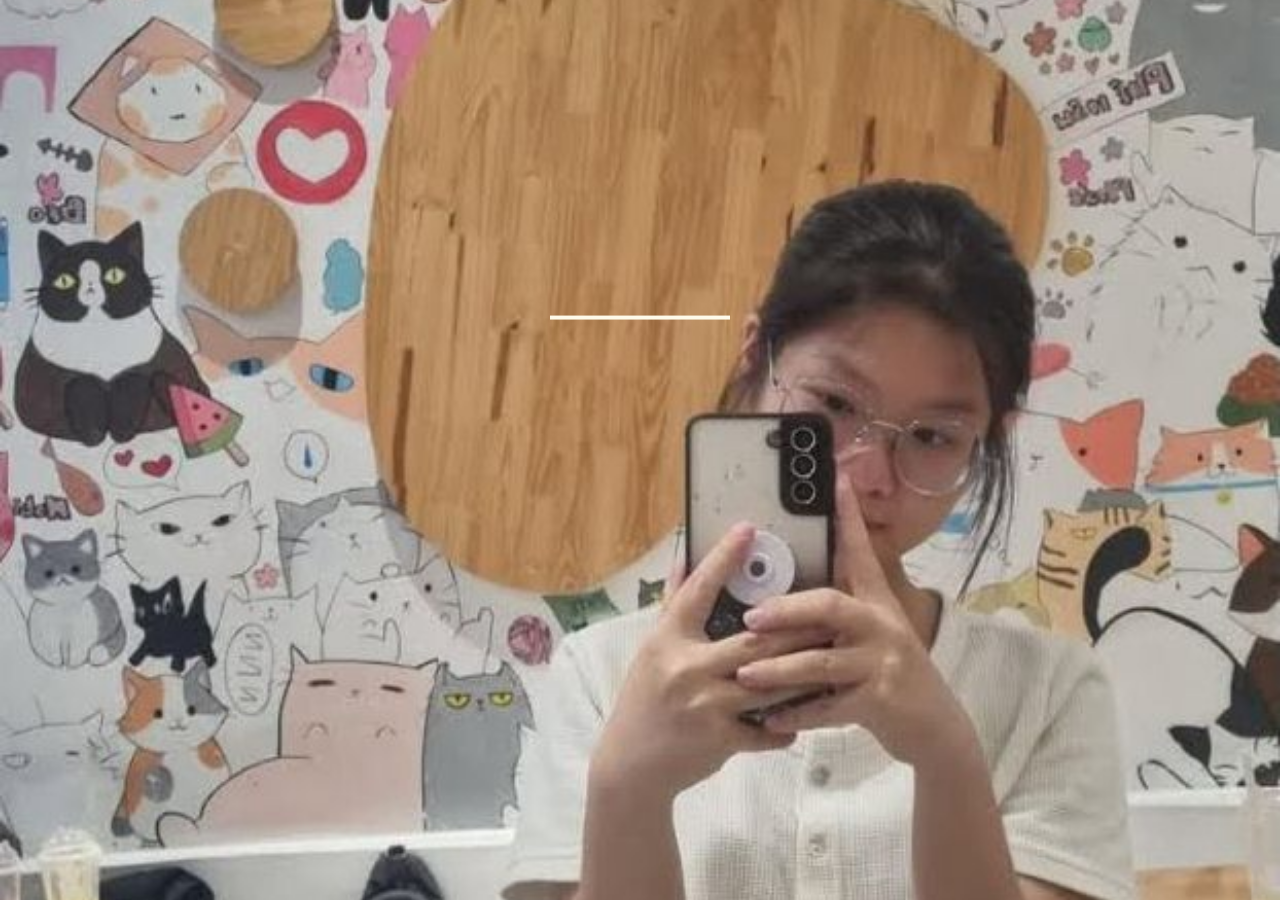
<file: index.html>
<!DOCTYPE html>
<html lang="en">
  <head>
    <meta charset="UTF-8">
    <meta name="viewport" content="width=device-width, initial-scale=1.0">
    <title>BlissfulCake</title>
    <style>
      @import url(https://fonts.googleapis.com/css?family=Lato:300italic);

      html, body {
        width: 100%;
        height: 100%;
        scrollbar-width: none;
        overflow: hidden;
      } 

      body {
        background: #ee9ca7;
      }

      .name{
        font-size: 1.1rem;
        font-weight: 600;
      }

      #cake {
        display: block;
        position: relative;
        margin: -10em auto 0 auto;
      }

      /* ============================================== Candle
      */

      .cake {
        background: #ffffff;
        border-radius: 10px;
        position: absolute;
        top: 228px;
        left: 50%;
        margin-left: -2.4px;
        margin-top: -8.33333333px;
        width: 5px;
        height: 35px;
        transform: translateY(-300px);
        backface-visibility: hidden;
        animation: in 500ms 6s ease-out forwards;
      }
      .cake:after,
      .cake:before {
        background: rgba(255, 0, 0, 0.4);
        content: "";
        position: absolute;
        width: 100%;
        height: 2.22222222px;
      }
      .cake:after {
        top: 25%;
        left: 0;
      }
      .cake:before {
        top: 45%;
        left: 0;
      }

      /* ============================================== Fire
      */

      .fuego {
        border-radius: 100%;
        position: absolute;
        top: -20px;
        left: 50%;
        margin-left: -2.6px;
        width: 6.66666667px;
        height: 18px;
      }
      .fuego:nth-child(1) {
        animation: fuego 2s 6.5s infinite;
      }
      .fuego:nth-child(2) {
        animation: fuego 1.5s 6.5s infinite;
      }
      .fuego:nth-child(3) {
        animation: fuego 1s 6.5s infinite;
      }
      .fuego:nth-child(4) {
        animation: fuego 0.5s 6.5s infinite;
      }
      .fuego:nth-child(5) {
        animation: fuego 0.2s 6.5s infinite;
      }

      /* ============================================== Animation Fire
      */

      @keyframes fuego {
        0%, 100% {
          background: rgba(254, 248, 97, 0.5);
          box-shadow: 0 0 40px 10px rgba(248, 233, 209, 0.2);
          transform: translateY(0) scale(1);
        }
        50% {
          background: rgba(255, 50, 0, 0.1);
          box-shadow: 0 0 40px 20px rgba(248, 233, 209, 0.2);
          transform: translateY(-20px) scale(0);
        }
      }

      @keyframes in {
        to {
          transform: translateY(0);
        }
      }

      .text {
        color: #8b6a60;
        font-family: 'Lato', sans-serif;
        font-weight: 300;
        font-style:italic;
        text-align: center;
        h1 {
          font-size: 1.4em;
        }
      }
    </style>
  </head>
  <body style = "background-image: url('assets/pinkie.jpg'); background-size: cover; 
     background-repeat: no-repeat; 
     background-position: center; 
     margin: 0; 
     height: 100vh;">
      <div class="cake">
        <div class="fuego"></div>
        <div class="fuego"></div>
        <div class="fuego"></div>
        <div class="fuego"></div>
        <div class="fuego"></div>
      </div>
      <svg id="cake" version="1.1" x="0px" y="0px" width="200px" height="500px" viewBox="0 0 200 500" enable-background="new 0 0 200 500" xml:space="preserve">
        <path fill="#a88679" d="M173.667-13.94c-49.298,0-102.782,0-147.334,0c-3.999,0-4-16.002,0-16.002
        c44.697,0,96.586,0,147.334,0C177.667-29.942,177.668-13.94,173.667-13.94z">
            <animate id="bizcocho_3" attributeName="d" calcMode="spline" keySplines="0 0 1 1; 0 0 1 1" begin="relleno_2.end" dur="0.3s" fill="freeze" values="
                              M173.667-13.94c-49.298,0-102.782,0-147.334,0c-3.999,0-4-16.002,0-16.002
        c44.697,0,96.586,0,147.334,0C177.667-29.942,177.668-13.94,173.667-13.94z
                              ;
                              M173.667,411.567c-47.995,12.408-102.955,12.561-147.334,0
        c-3.848-1.089-0.189-16.089,3.661-15.002c44.836,12.66,90.519,12.753,139.427,0.07
        C173.293,395.631,177.541,410.566,173.667,411.567z
                              ;
                              M173.667,427.569c-49.795,0-101.101,0-147.334,0c-3.999,0-4-16.002,0-16.002
        c46.385,0,97.539,0,147.334,0C177.668,411.567,177.667,427.569,173.667,427.569z
                              " />
        </path>
        <path fill="#8b6a60" d="M100-178.521c1.858,0,3.364,1.506,3.364,3.363c0,0,0,33.17,0,44.227
        c0,19.144,0,57.431,0,76.574c0,10.152,0,40.607,0,40.607c0,1.858-1.506,3.364-3.364,3.364l0,0c-1.858,0-3.364-1.506-3.364-3.364c0,0,0-30.455,0-40.607c0-19.144,0-57.432,0-76.575c0-11.057,0-44.226,0-44.226C96.636-177.015,98.142-178.521,100-178.521
        L100-178.521z">
            <animate id="relleno_2" attributeName="d" calcMode="spline" keySplines="0 0 1 1; 0 0 1 1; 0 0 0.58 1" begin="bizcocho_2.end" dur="0.5s" fill="freeze" values="
                              M100-178.521c1.858,0,3.364,1.506,3.364,3.363c0,0,0,33.17,0,44.227
        c0,19.144,0,57.431,0,76.574c0,10.152,0,40.607,0,40.607c0,1.858-1.506,3.364-3.364,3.364l0,0c-1.858,0-3.364-1.506-3.364-3.364c0,0,0-30.455,0-40.607c0-19.144,0-57.432,0-76.575c0-11.057,0-44.226,0-44.226C96.636-177.015,98.142-178.521,100-178.521
        L100-178.521z
                              ;
                              M100,267.257c1.858,0,3.364,1.506,3.364,3.363c0,0,0,33.17,0,44.227
        c0,19.143,0,57.43,0,76.574c0,10.151,0,40.606,0,40.606c0,1.858-1.506,3.364-3.364,3.364l0,0c-1.858,0-3.364-1.506-3.364-3.364
        c0,0,0-30.455,0-40.606c0-19.145,0-57.432,0-76.576c0-11.057,0-44.225,0-44.225C96.636,268.763,98.142,267.257,100,267.257
        L100,267.257z
                              ;
                              M93.928,405.433c-0.655,6.444-0.102,9.067,2.957,11.798c0,0,8.083,5.571,16.828,3.503
        c18.629-4.406,43.813,6.194,50.792,7.791c14.75,3.375,9.162,6.867,9.162,6.867c-2.412,2.258-58.328,0-73.667,0l0,0
        c-1.858,0-69.995,2.133-73.667,0c0,0-3.337-2.439,6.172-5.992c11.375-4.25,52.875,8.822,47.139-9.442
        c-6.333-20.167,5.226-21.514,5.226-21.514c3.435-0.915,12.78-6.663,10.923-0.546L93.928,405.433z
                              ;
                              M102.242,427.569c5.348,0,14.079,0,17.462,0c0,0,17.026,0,27.504,0
        c19.143,0,20.39-3.797,26.459,0c3,1.877,0,7.823,0,7.823c-2.412,2.258-58.328,0-73.667,0l0,0c-1.858,0-67.187,0-73.667,0
        c0,0-4.125-4.983,0-7.823c5.201-3.58,16.085,0,23.725,0c8.841,0,20.762,0,20.762,0c3.686,0,8.597,0,19.511,0H102.242z
                              " />
        </path>
        <path fill="#a88679" d="M173.667-15.929c-46.512,0-105.486,0-147.334,0c-3.999,0-4-16.002,0-16.002
        c43.566,0,97.96,0,147.334,0C177.667-31.931,177.666-15.929,173.667-15.929z">
            <animate id="bizcocho_2" attributeName="d" calcMode="spline" keySplines="0 0 1 1; 0 0 1 1; 0.25 0 0.58 1" begin="relleno_1.end" dur="0.5s" fill="freeze" values="
                              M173.667-15.929c-46.512,0-105.486,0-147.334,0c-3.999,0-4-16.002,0-16.002
        c43.566,0,97.96,0,147.334,0C177.667-31.931,177.666-15.929,173.667-15.929z
                              ;
                              M173.434,445.393c-47.269,8.001-105.245,8.001-147.334,0c-3.929-0.747-0.692-16.543,3.243-15.824
        c43.828,8.001,92.165,8.001,140.739,0C174.029,428.918,177.377,444.726,173.434,445.393z
                              ;
                              M173.667,449.514c-47.576-5.454-102.799-5.744-147.333,0c-3.966,0.512-3.938-15.297,0-16.002
        c43.683-7.823,97.646-8.026,147.333,0C177.616,434.15,177.642,449.969,173.667,449.514z
                              ;
                              M173.667,451.394c-49.298,0-102.782,0-147.334,0c-3.999,0-4-16.002,0-16.002
        c44.697,0,96.586,0,147.334,0C177.667,435.392,177.668,451.394,173.667,451.394z
                              " />
        </path>
        <path fill="#8b6a60" d="M101.368-73.685c0,12.164,0,15.18,0,28.519c0,22.702,0-13.661,0,8.304c0,14.48,0,18.233,0,30.512
        c0,1.753-2.958,1.847-2.958,0c0-12.68,0-16.277,0-30.401c0-21.983,0,11.66,0-8.305c0-13.027,0-15.992,0-28.628
        C98.411-75.883,101.368-75.592,101.368-73.685z">
            <animate id="relleno_1" attributeName="d" calcMode="spline" keySplines="0 0 1 1; 0 0 1 1; 0 0 0.6 1" begin="bizcocho_1.end" dur="0.5s" fill="freeze" values="
                              M101.368-73.685c0,12.164,0,15.18,0,28.519c0,22.702,0-13.661,0,8.304c0,14.48,0,18.233,0,30.512
        c0,1.753-2.958,1.847-2.958,0c0-12.68,0-16.277,0-30.401c0-21.983,0,11.66,0-8.305c0-13.027,0-15.992,0-28.628
        C98.411-75.883,101.368-75.592,101.368-73.685z
                              ;
                              M101.368,350.885c0,12.164,0,65.18,0,78.518c0,22.703,0-33.66,0-11.695c0,14.48,0,28.232,0,40.512
        c0,1.753-2.958,1.847-2.958,0c0-12.68,0-26.277,0-40.402c0-21.982,0,31.66,0,11.695c0-13.027,0-65.992,0-78.627
        C98.411,348.686,101.368,348.977,101.368,350.885z
                              ;
                              M128.38,447.567c37.626,6.312,39.303,13.658,26.833,12.833c-22.653-1.499-13.636-0.831-23.302-0.831
        c-14.48,0-17.884,0-30.163,0c-2.087,0-2.068,0-3.915,0c-13.333,0-8.963,0-23.088,0c-11.668,0-14.062,5.995-27.532,1.164
        c-12.629-4.529,38.667-3.167,46.833-17.333C100.077,432.94,105.546,443.736,128.38,447.567z
                              ;
                              M173.667,451.394c2.875,0,2.997,9.257,0,9.131c-22.662-0.956-32.09-0.956-41.756-0.956
        c-14.48,0-17.884,0-30.163,0c-2.087,0-2.068,0-3.915,0c-13.333,0-8.963,0-23.088,0c-11.668,0-34.99-0.294-48.412,1.831
        c-4.109,0.65-3.01-10.006,0-10.006C37.129,451.394,149.379,451.394,173.667,451.394z
                              " />
        </path>
        <path fill="#a88679" d="M173.667,21.571c-33.174,0-111.467,0-147.334,0c-4,0-4-16.002,0-16.002c39.836,0,105.982,0,147.334,0
        C177.668,5.569,177.667,21.571,173.667,21.571z">
            <animate id="bizcocho_1" attributeName="d" calcMode="spline" keySplines="0 0 1 1; 0 0 1 1; 0 0 1 1; 0.25 0 1 1; 0 0 1 1; 0.25 0 0.6 1" begin="2s" dur="0.8s" fill="freeze" values="
                              M173.667,21.571c-33.174,0-111.467,0-147.334,0c-4,0-4-16.002,0-16.002c39.836,0,105.982,0,147.334,0
        C177.668,5.569,177.667,21.571,173.667,21.571z
                              ;
                              M173.667,459.569c-33.197,16.002-110.782,16.002-147.334,0c-3.664-1.604,1.614-15.617,5.337-14.153
        c40.702,16.002,94.289,16.104,136.505,0.103C171.917,444.1,177.271,457.832,173.667,459.569z
                              ;
                              M171.817,475.571c-39.361-3.001-105.438-2.571-143.556,0c-3.991,0.27-7.377-14.736-3.387-15.014
        c41.553-2.888,104.421-3.121,150.51-0.233C179.378,460.574,175.806,475.875,171.817,475.571z
                              ;
                              M171.817,459.564c-38.8-12.188-104.504-13.762-143.556,0c-3.772,1.329-7.961-12.604-4.178-13.905
        c40.864-14.064,105.114-15.52,151.918-0.973C179.822,445.874,175.634,460.762,171.817,459.564z
                              ;
                              M173.667,475.571c-46.376-5.005-105.924-4.003-147.334,0c-3.981,0.385-3.479-15.421,0.479-16.002
        c43.087-6.327,97.705-7.083,146.855,0.438C177.621,460.613,177.644,476,173.667,475.571z
                              ;
                              M173.667,474.117c-46.376,1.866-105.638,2.01-147.334,0c-3.995-0.192-3.52-16.144,0.479-16.002
        c43.794,1.55,96.341,1.541,145.723,0C176.532,457.99,177.663,473.956,173.667,474.117z
                              ;
                              M173.667,475.571c-46.512,0-105.486,0-147.334,0c-3.999,0-4-16.002,0-16.002c43.566,0,97.96,0,147.334,0
        C177.667,459.569,177.666,475.571,173.667,475.571z
                              " />
        </path>
        <path fill="#fefae9" d="M104.812,113.216c0,3.119-2.164,5.67-4.812,5.67c-2.646,0-4.812-2.551-4.812-5.67c0-5.594,0-16.782,0-22.375
      c0-5.143,0-15.427,0-20.568c0-7.333,0-21.998,0-29.33c0-5.523,0-16.569,0-22.092c0-3.295,0-9.885,0-13.181
      C95.188,2.551,97.353,0,100,0c2.648,0,4.812,2.551,4.812,5.669c0,3.248,0,9.743,0,12.991c0,5.428,0,16.284,0,21.711
      c0,7.618,0,22.854,0,30.472c0,4.952,0,14.854,0,19.807C104.812,96.292,104.812,107.576,104.812,113.216z">
            <animate id="crema" attributeName="d" calcMode="spline" keySplines="0 0 1 1; 0 0 1 1; 0 0 1 1; 0.25 0 1 1; 0 0 1 1; 0 0 0.58 1" begin="bizcocho_3.end" dur="2s" fill="freeze" values="
                              M104.812,113.216c0,3.119-2.164,5.67-4.812,5.67c-2.646,0-4.812-2.551-4.812-5.67c0-5.594,0-16.782,0-22.375
      c0-5.143,0-15.427,0-20.568c0-7.333,0-21.998,0-29.33c0-5.523,0-16.569,0-22.092c0-3.295,0-9.885,0-13.181
      C95.188,2.551,97.353,0,100,0c2.648,0,4.812,2.551,4.812,5.669c0,3.248,0,9.743,0,12.991c0,5.428,0,16.284,0,21.711
      c0,7.618,0,22.854,0,30.472c0,4.952,0,14.854,0,19.807C104.812,96.292,104.812,107.576,104.812,113.216z
                              ;
                              M104.812,405.897c0,3.119-2.164,5.67-4.812,5.67c-2.646,0-4.812-2.551-4.812-5.67c0-5.594,0-16.782,0-22.376
      c0-5.143,0-15.426,0-20.568c0-7.332,0-21.997,0-29.33c0-5.522,0-16.568,0-22.092c0-3.295,0-9.885,0-13.181
      c0-3.118,2.165-5.669,4.812-5.669c2.648,0,4.812,2.551,4.812,5.669c0,3.247,0,9.743,0,12.991c0,5.428,0,16.283,0,21.711
      c0,7.618,0,22.854,0,30.473c0,4.951,0,14.854,0,19.807C104.812,388.972,104.812,400.256,104.812,405.897z
                              ;
                              M111.873,411.567c-3.119,0-9.226,0-11.874,0c-2.646,0-7.748,0-10.867,0c-7.086,0-12.698,0-18.292,0
      c-6.592,0-12.871,7.371-19.166,3.008c-10.043-6.961-7.776-10.169,2.991-17.745c12.61-8.873,27.713,1.994,25.919-7.531
      c-2.589-13.742,11.008-14.513,11.365-17.789c0.441-4.051,4.235-11.107,8.051-8.175c3.113,2.393,1.007,8.008,0,13.159
      c-1.871,9.569,8.058,2.113,9.494,14.155c2.592,21.732,21.184-0.675,29.309,7.976c5.216,5.553,18.413,5.552,15.426,12.942
      c-3.131,7.745-15.825-4.369-23.8,2.903C126.261,418.271,118.301,411.567,111.873,411.567z
                              ;
                              M111.873,411.567c-3.119,0-9.226,0-11.874,0c-2.646,0-9.734,4.069-12.853,4.069
      c-7.086,0-10.712-4.069-16.306-4.069c-6.592,0-12.12,6.013-19.166,3.008c-7.053-3.008-7.458,2.026-18.659,1.165
      c-6.832-0.525-7.522-3.034-7.533-6.265c-0.037-10.336,22.073-2.452,36.613-2.628c10.234-0.124,19.856-1.439,37.905-2.102
      c16.642-0.61,32.699,1.552,46.009,1.927c12.438,0.351,29.663-8.99,31.532,3.315c0.773,5.093-5.605,3.342-11.211,9.579
      c-5.093,5.667-7.59-4.605-12.965-3.832c-8.269,1.189-14.962-8.537-22.937-1.265C126.261,418.271,118.301,411.567,111.873,411.567z
                              ;
                              M110.946,413.652c-2.904-1.137-8.405-2.748-12.446-0.97c-6.099,2.685-7.273,10.358-13.253,8.242
      c-7.843-2.775-8.953-5.008-14.546-5.01c-24.653-0.011-4.849,26.507-18.264,26.507c-12.377,0,5.791-33.537-19.422-26.682
      c-7.703,2.095-9.806-0.942-9.817-4.173c-0.037-10.336,24.357-4.544,38.897-4.72c10.234-0.124,19.856-1.439,37.905-2.102
      c16.642-0.61,32.699,1.552,46.009,1.927c12.438,0.351,28.973-8.865,31.532,3.315c1.449,6.896,0.318,15.624-3.874,15.624
      c-7.619,0-1.788-15.192-19.243-7.111c-7.581,3.51-15.963-9.738-26.669,1.066C120.644,426.744,118.381,416.561,110.946,413.652z
                              ;
                              M111.547,413.9c-2.969-0.956-8.775-0.949-13.167-0.5c-14.667,1.5-8.325,16.508-14.667,16.666
      c-6.667,0.166-0.167-13.5-13.013-14.151c-30.471-1.545-5.572,46.651-18.987,46.651c-12.377,0,10.333-50.166-18.667-44.5
      c-7.835,1.531-9.537-1.417-9.548-4.647c-0.037-10.336,23.675-5.177,38.215-5.353c10.234-0.124,20.618-1.671,38.667-2.333
      c16.642-0.61,32.023,1.458,45.333,1.833c12.438,0.351,33.819-8.431,33.199,4.001c-0.532,10.666,0.414,26.166-5.245,25.833
      c-7.606-0.447-2.954-31.5-19.243-18.899c-7.985,6.177-17.658-5.969-27.377,5.732C118.88,434.066,121.38,417.067,111.547,413.9z
                              ;
                              M111.547,415.233c-6.667-0.834-9.667,4.667-13.833,3.333c-19.649-6.291-8.158,22.176-14.5,22.334
      c-6.667,0.166,2.833-18-13.333-22.167c-29.544-7.615-9.667,43.833-20.167,43.833c-10.333,0,8.004-55.006-16.833-39
      c-7.5,4.833-9.508-3.78-9.299-7.004c0.799-12.329,23.592-7.153,38.132-7.329c10.234-0.124,20.238-1.505,38.287-2.167
      c16.642-0.61,32.903,1.125,46.213,1.5c12.438,0.351,35.058-5.579,31.863,6.451c-5.532,20.833,1.25,28.216-4.409,27.883
      c-7.606-0.447-6.058-37.895-20.62-23.333c-10.167,10.166-15.972-0.747-25,12C119.547,443.568,121.798,416.515,111.547,415.233z
                              " />
        </path>
        <rect x="10" y="475.571" fill="#fefae9" width="180" height="4" />
      </svg>

  <script src="script.js"></script> 
   <script>
  window.onload = () => {
    setTimeout(() => {
      window.location.href = "birthday.html";
    }, 10000); // 1 second
  };
</script>

  </body>
</html>
</file>
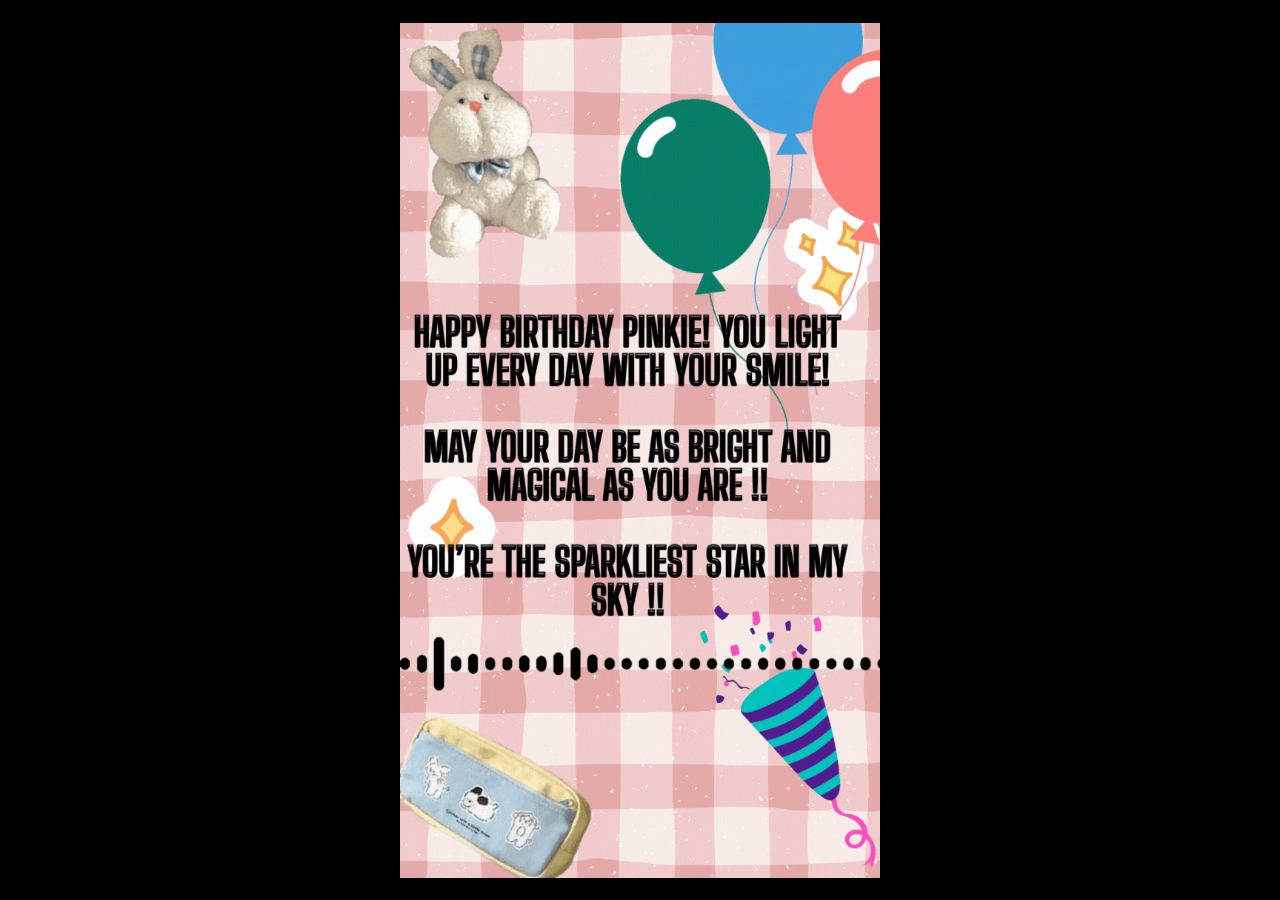
<file: birthday.html>
<!DOCTYPE html>
<html lang="en">
<head>
  <meta charset="UTF-8">
  <meta name="viewport" content="width=device-width, initial-scale=1.0">
  <title>Happy Birthday!</title>
  <style>
    body, html {
      margin: 0;
      padding: 0;
      height: 100%;
      overflow: hidden;
      display: flex;
      justify-content: center;
      align-items: center;
      background-color: #000;
    }
  </style>
</head>
<body>
 <img src="assets/birthday.gif"
     style="
       max-width: 95vw;
       max-height: 95vh;
       width: auto;
       height: auto;
       object-fit: contain;
       display: block;
       margin: 0 auto;
     ">


<script src="script.js"></script>
<audio id="song" autoplay loop>
  <source src="assets/HB.mp3" type="audio/mpeg">
</audio>
</file>
